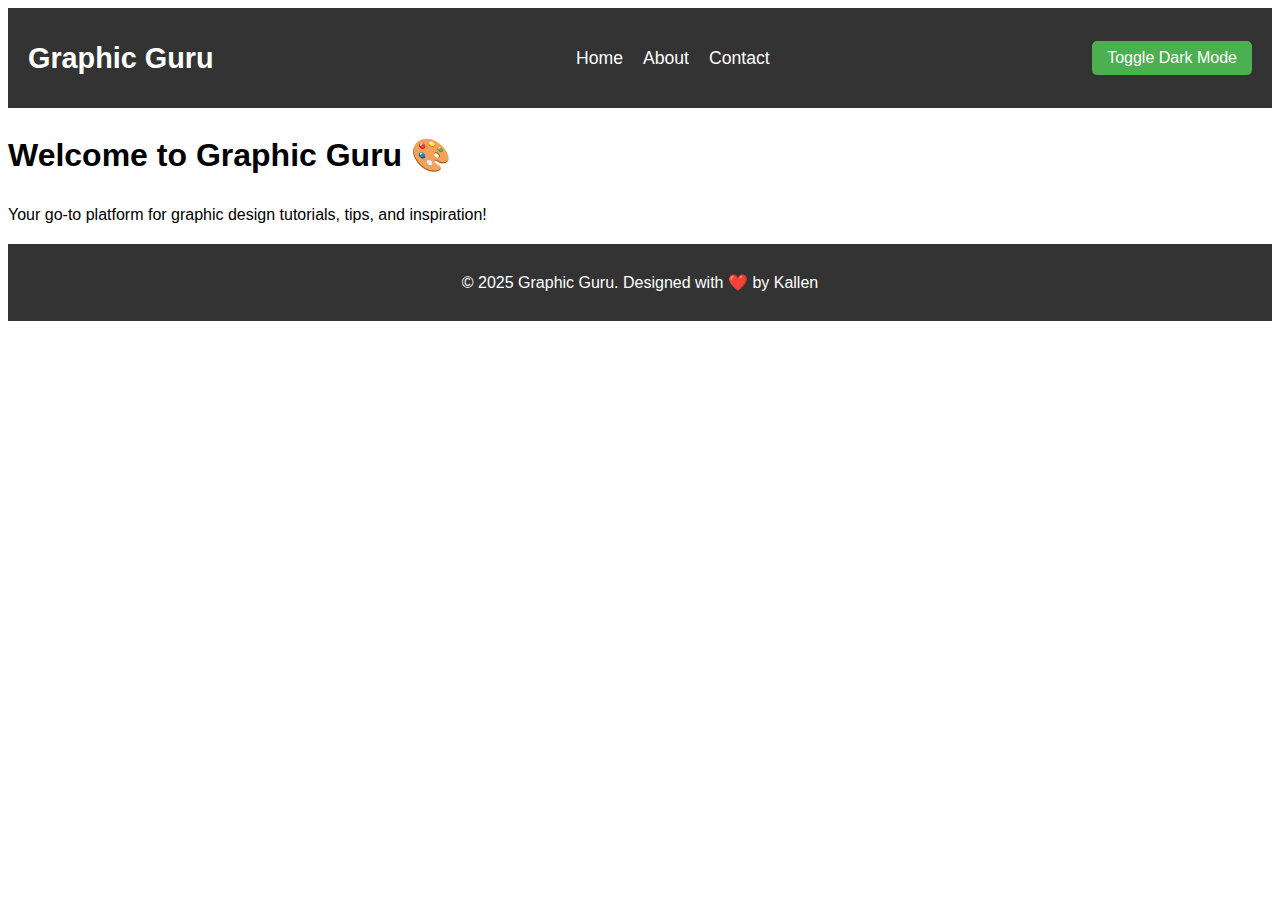
<file: index.html>
<!DOCTYPE html>
<html lang="en">
<head>
  <meta charset="UTF-8">
  <meta name="viewport" content="width=device-width, initial-scale=1.0">
  <title>Graphic Guru - Home</title>
  <link rel="stylesheet" href="style.css">
  <meta name="description" content="Graphic Guru – Learn and grow your design skills!">
<link rel="icon" href="favicon.ico" type="image/x-icon">

</head>
<body>
<header>
 <nav class="navbar">
  <div class="logo">
    <i class="fas fa-brain"></i> Graphic Guru
  </div>

  <button class="hamburger" id="hamburger">&#9776;</button>

  <ul class="nav-links" id="navLinks">
    <li><a href="index.html">Home</a></li>
    <li><a href="about.html">About</a></li>
    <li><a href="form.html">Contact</a></li>
  </ul>

  <div class="dark-mode-toggle">
    <button id="darkModeToggle">
      <i class="fa fa-moon"></i> Toggle Dark Mode
    </button>
  </div>
</nav>

</header>



  <main>
    <h1>Welcome to Graphic Guru 🎨</h1>
    <p>Your go-to platform for graphic design tutorials, tips, and inspiration!</p>
  </main>

  <footer>
    <p>© 2025 Graphic Guru. Designed with ❤️ by Kallen</p>
  </footer>

  <script src="script.js"></script>
</body>
</html>
</file>
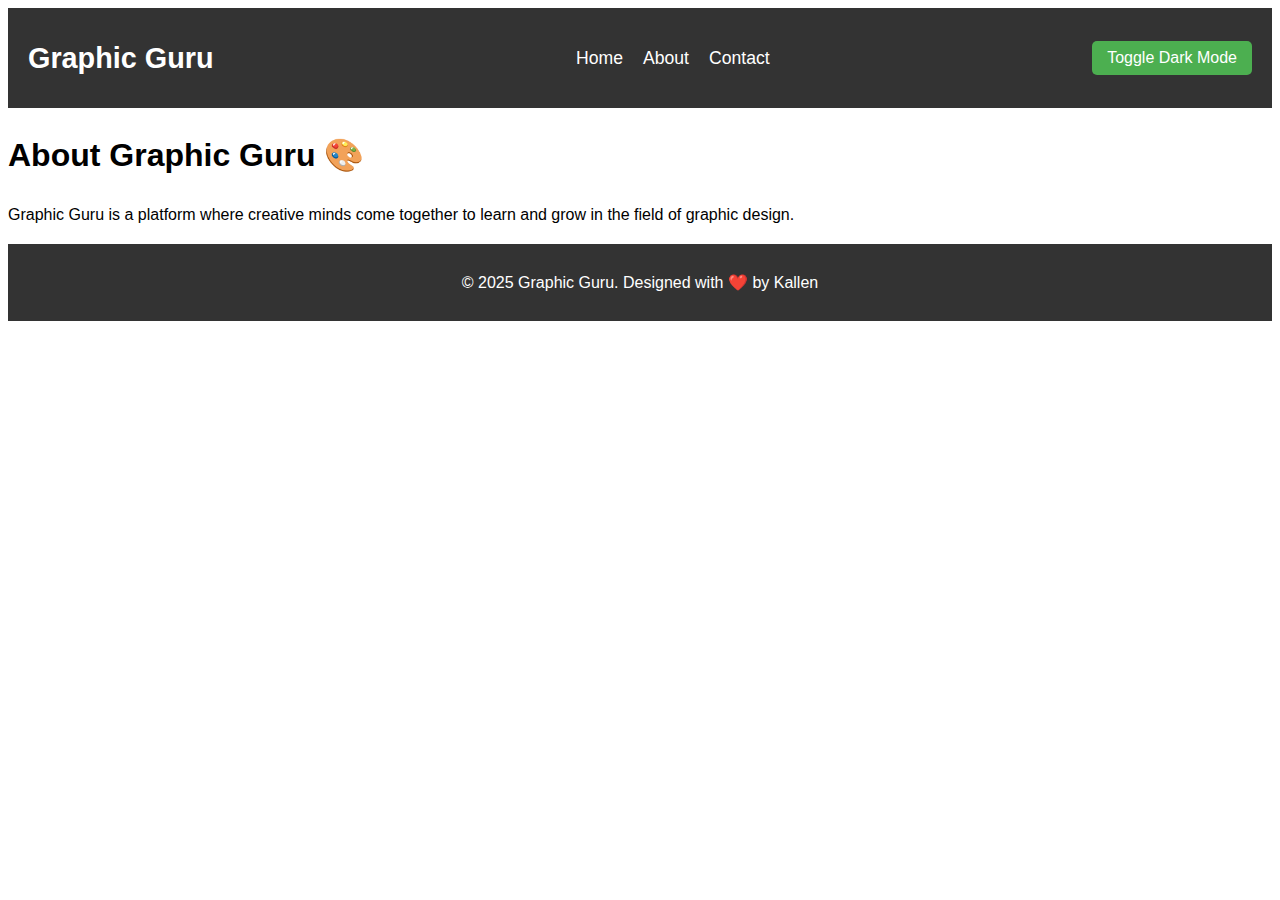
<file: about.html>
<!DOCTYPE html>
<html lang="en">
<head>
  <meta charset="UTF-8">
  <meta name="viewport" content="width=device-width, initial-scale=1.0">
  <title>About Graphic Guru</title>
  <link rel="stylesheet" href="style.css">
  <meta name="description" content="Graphic Guru – Learn and grow your design skills!">
<link rel="icon" href="favicon.ico" type="image/x-icon">

</head>
<body>
<header>
  <nav class="navbar">
  <div class="logo">
    <i class="fas fa-brain"></i> Graphic Guru
  </div>

  <button class="hamburger" id="hamburger">&#9776;</button>

  <ul class="nav-links" id="navLinks">
    <li><a href="index.html">Home</a></li>
    <li><a href="about.html">About</a></li>
    <li><a href="form.html">Contact</a></li>
  </ul>

  <div class="dark-mode-toggle">
    <button id="darkModeToggle">
      <i class="fa fa-moon"></i> Toggle Dark Mode
    </button>
  </div>
</nav>

</header>



  <main>
    <h1>About Graphic Guru 🎨</h1>
    <p>Graphic Guru is a platform where creative minds come together to learn and grow in the field of graphic design.</p>
  </main>

  <footer>
    <p>© 2025 Graphic Guru. Designed with ❤️ by Kallen</p>
  </footer>

  <script src="script.js"></script>
</body>
</html>
</file>
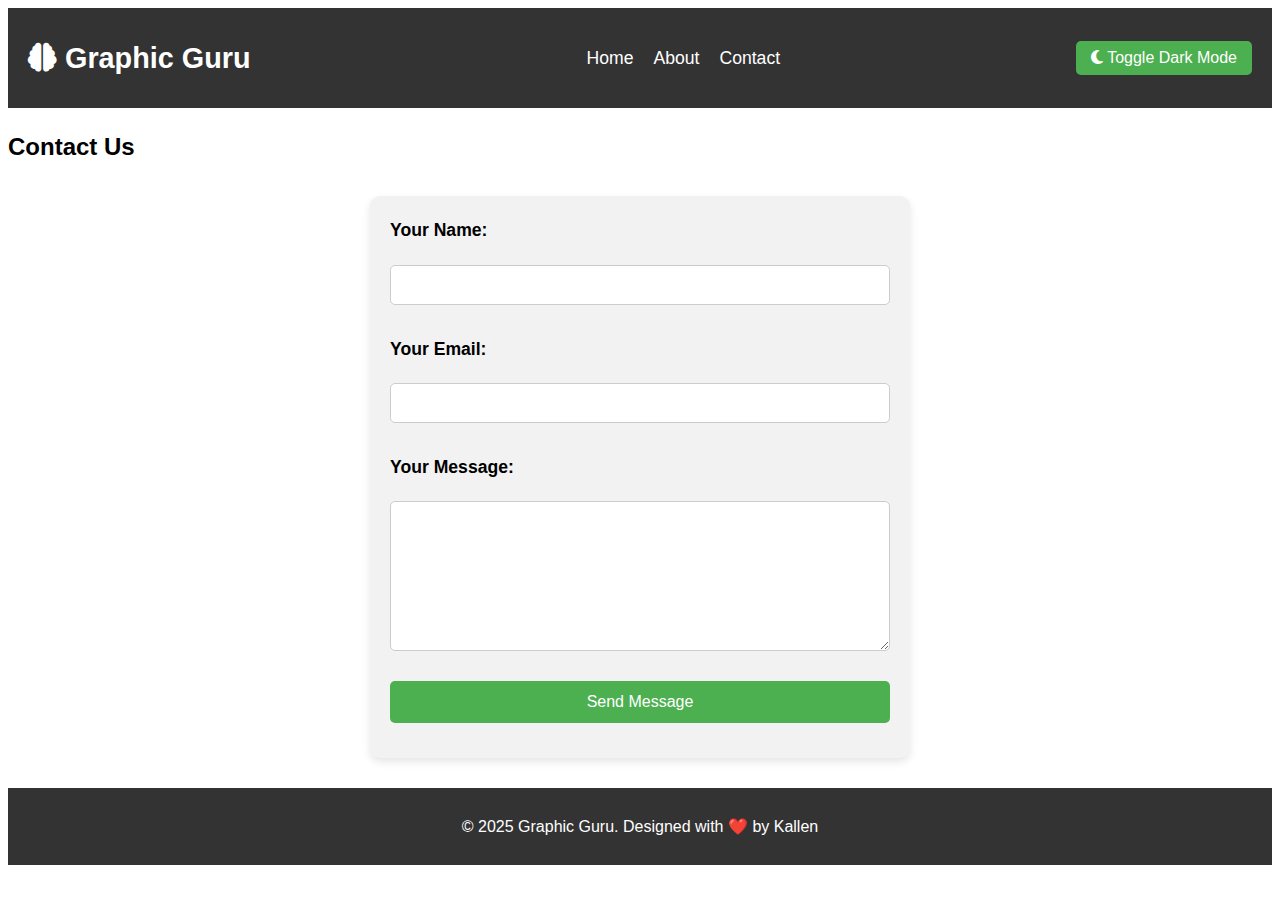
<file: contact.html>
<!DOCTYPE html>
<html lang="en">
<head>
  <meta charset="UTF-8">
  <meta name="viewport" content="width=device-width, initial-scale=1.0">
  <title>Contact Us - Graphic Guru</title>
  <!-- Font Awesome CDN -->
<link
  rel="stylesheet"
  href="https://cdnjs.cloudflare.com/ajax/libs/font-awesome/6.5.0/css/all.min.css"
  integrity="sha512-...your-hash..." crossorigin="anonymous" referrerpolicy="no-referrer"
/>
<meta name="description" content="Graphic Guru – Learn and grow your design skills!">
<link rel="icon" href="favicon.ico" type="image/x-icon">

  <link rel="stylesheet" href="style.css">
</head>
<body>

<header>
  <nav class="navbar">
  <div class="logo">
    <i class="fas fa-brain"></i> Graphic Guru
  </div>

  <button class="hamburger" id="hamburger">&#9776;</button>

  <ul class="nav-links" id="navLinks">
    <li><a href="index.html">Home</a></li>
    <li><a href="about.html">About</a></li>
    <li><a href="form.html">Contact</a></li>
  </ul>

  <div class="dark-mode-toggle">
    <button id="darkModeToggle">
      <i class="fa fa-moon"></i> Toggle Dark Mode
    </button>
  </div>
</nav>

</header>


  <main>
    <section class="container">
      <h2>Contact Us</h2>
      <form id="contactForm">
        <label for="name">Your Name:</label>
        <input type="text" id="name" name="name" required>

        <label for="email">Your Email:</label>
        <input type="email" id="email" name="email" required>

        <label for="message">Your Message:</label>
        <textarea id="message" name="message" required></textarea>

        <button type="submit">Send Message</button>
      </form>
    </section>
  </main>

  <footer>
    <p>© 2025 Graphic Guru. Designed with ❤️ by Kallen</p>
  </footer>
<script src="script.js"></script>
</body>
</html>
</file>
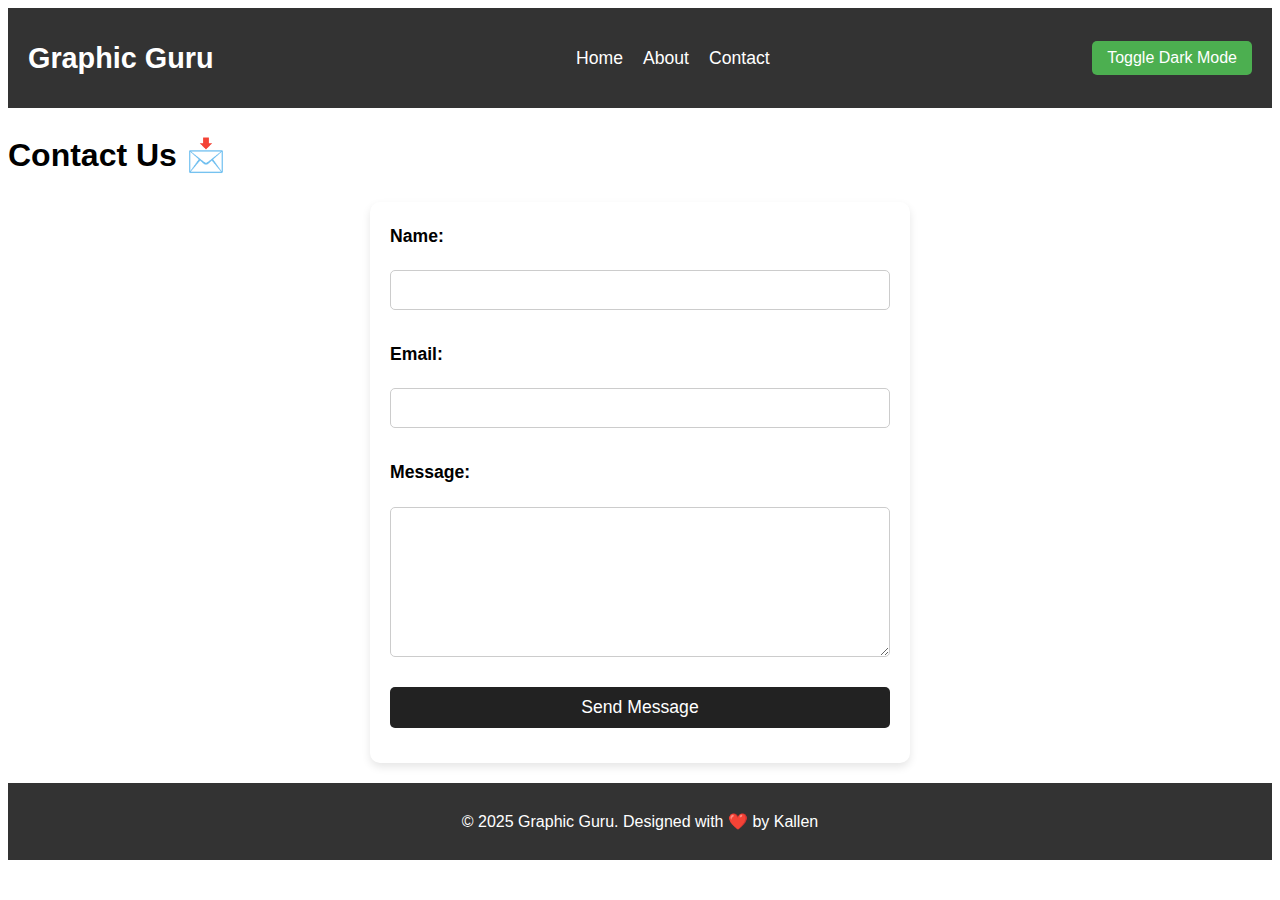
<file: form.html>
<!DOCTYPE html>
<html lang="en">
<head>
  <meta charset="UTF-8">
  <meta name="viewport" content="width=device-width, initial-scale=1.0">
  <title>Contact Us</title>
  <link rel="stylesheet" href="style.css">
  <meta name="description" content="Graphic Guru – Learn and grow your design skills!">
<link rel="icon" href="favicon.ico" type="image/x-icon">

</head>
<body>
<header>
 <nav class="navbar">
  <div class="logo">
    <i class="fas fa-brain"></i> Graphic Guru
  </div>

  <button class="hamburger" id="hamburger">&#9776;</button>

  <ul class="nav-links" id="navLinks">
    <li><a href="index.html">Home</a></li>
    <li><a href="about.html">About</a></li>
    <li><a href="form.html">Contact</a></li>
  </ul>

  <div class="dark-mode-toggle">
    <button id="darkModeToggle">
      <i class="fa fa-moon"></i> Toggle Dark Mode
    </button>
  </div>
</nav>

</header>



  <main>
    <h1>Contact Us 📩</h1>
    <form id="contactForm">
      <label for="name">Name:</label>
      <input type="text" id="name" name="name" required>

      <label for="email">Email:</label>
      <input type="email" id="email" name="email" required>

      <label for="message">Message:</label>
      <textarea id="message" name="message" required></textarea>

      <button type="submit">Send Message</button>
    </form>
  </main>

  <footer>
    <p>© 2025 Graphic Guru. Designed with ❤️ by Kallen</p>
  </footer>

  <script src="form-validation.js"></script>
    <script src="script.js"></script>
</body>
</html>
</file>
<file: style.css>
/* Normal styles (light mode) */
body {
  font-family: Arial, sans-serif;
  line-height: 1.6;
  background-color: white;
  color: black;
}

header {
  background-color: #333;
  color: white;
  padding: 10px 0;
}

footer {
  background-color: #333;
  color: white;
  text-align: center;
  padding: 10px 0;
}

button {
  padding: 10px 20px;
  border: none;
  background-color: #4CAF50;
  color: white;
  font-size: 1rem;
  cursor: pointer;
}

/* Dark Mode Styles */
body.dark-mode {
  background-color: #121212;
  color: white;
}

body.dark-mode header, body.dark-mode footer {
  background-color: #444;
}

body.dark-mode button {
  background-color: #222;
  color: #ddd;
}
/* Basic Navbar Styling */
.navbar {
  display: flex;
  justify-content: space-between;
  align-items: center;
  padding: 10px 20px;
  background-color: #333;
}

.navbar .logo {
  font-size: 1.8rem;
  color: white;
  font-weight: bold;
}

.navbar .nav-links {
  list-style: none;
  display: flex;
  gap: 20px;
}

.navbar .nav-links li {
  font-size: 1.1rem;
}

.navbar .nav-links li a {
  text-decoration: none;
  color: white;
  transition: color 0.3s;
}

.navbar .nav-links li a:hover {
  color: #4CAF50;
}

.navbar .dark-mode-toggle button {
  padding: 8px 15px;
  border: none;
  background-color: #4CAF50;
  color: white;
  font-size: 1rem;
  cursor: pointer;
  border-radius: 5px;
  transition: background-color 0.3s;
}

.navbar .dark-mode-toggle button:hover {
  background-color: #45a049;
}

/* Responsive Design for Navbar */
@media (max-width: 768px) {
  .navbar {
    flex-direction: column;
    align-items: flex-start;
  }

  .navbar .nav-links {
    flex-direction: column;
    gap: 10px;
    margin-top: 10px;
  }

  .navbar .nav-links li {
    font-size: 1.2rem;
  }
}
/* Basic Form Styles */
form {
  max-width: 500px;
  margin: 20px auto;
  padding: 20px;
  background-color: #f4f4f4;
  border-radius: 8px;
  box-shadow: 0 4px 8px rgba(0, 0, 0, 0.1);
}

form input,
form textarea,
form button {
  width: 100%;
  padding: 10px;
  margin-bottom: 15px;
  border: 1px solid #ccc;
  border-radius: 4px;
  box-sizing: border-box;
}

form button {
  background-color: #4CAF50;
  color: white;
  border: none;
  font-size: 1.1rem;
  cursor: pointer;
  transition: background-color 0.3s;
}

form button:hover {
  background-color: #45a049;
}

form label {
  font-size: 1.1rem;
  font-weight: bold;
  margin-bottom: 5px;
}

form input,
form textarea {
  font-size: 1rem;
}

form textarea {
  height: 150px;
}
.container form {
  display: flex;
  flex-direction: column;
  gap: 15px;
  max-width: 500px;
  margin: 30px auto;
  padding: 20px;
  background-color: #f2f2f2;
  border-radius: 10px;
}

body.dark-mode .container form {
  background-color: #1e1e1e;
}

.container form input,
.container form textarea {
  padding: 10px;
  font-size: 1rem;
  border: 1px solid #ccc;
  border-radius: 5px;
  width: 100%;
}

.container form button {
  background-color: #4CAF50;
  color: white;
  padding: 12px;
  border: none;
  border-radius: 5px;
  font-size: 1rem;
  cursor: pointer;
}

.container form button:hover {
  background-color: #45a049;
}
/* Form Styles */
form {
  display: flex;
  flex-direction: column;
  gap: 15px;
  background: var(--card-bg, #fff);
  padding: 20px;
  border-radius: 10px;
  box-shadow: 0 4px 8px rgba(0, 0, 0, 0.1);
}

form input,
form textarea {
  padding: 10px;
  border-radius: 5px;
  border: 1px solid #ccc;
  font-family: inherit;
}

form button {
  padding: 10px;
  background-color: #222;
  color: #fff;
  border: none;
  border-radius: 5px;
  cursor: pointer;
}

form button:hover {
  background-color: #444;
}
body.dark-mode {
  background-color: #121212;
  color: #ffffff;
}

body.dark-mode form {
  background: #1e1e1e;
  color: #ffffff;
}

body.dark-mode input,
body.dark-mode textarea {
  background-color: #2c2c2c;
  color: #fff;
  border: 1px solid #444;
}

body.dark-mode button {
  background-color: #fff;
  color: #121212;
}
/* Mobile Nav */
.hamburger {
  display: none;
  font-size: 24px;
  background: none;
  border: none;
  color: inherit;
  cursor: pointer;
}

@media (max-width: 768px) {
  .nav-links {
    display: none;
    flex-direction: column;
    background-color: #fff;
    position: absolute;
    top: 60px;
    right: 10px;
    width: 200px;
    box-shadow: 0 4px 8px rgba(0,0,0,0.2);
    border-radius: 10px;
    z-index: 999;
  }

  .nav-links a {
    padding: 10px;
    border-bottom: 1px solid #ddd;
  }

  .nav-links.show {
    display: flex;
  }

  .hamburger {
    display: block;
  }
}
</file>
